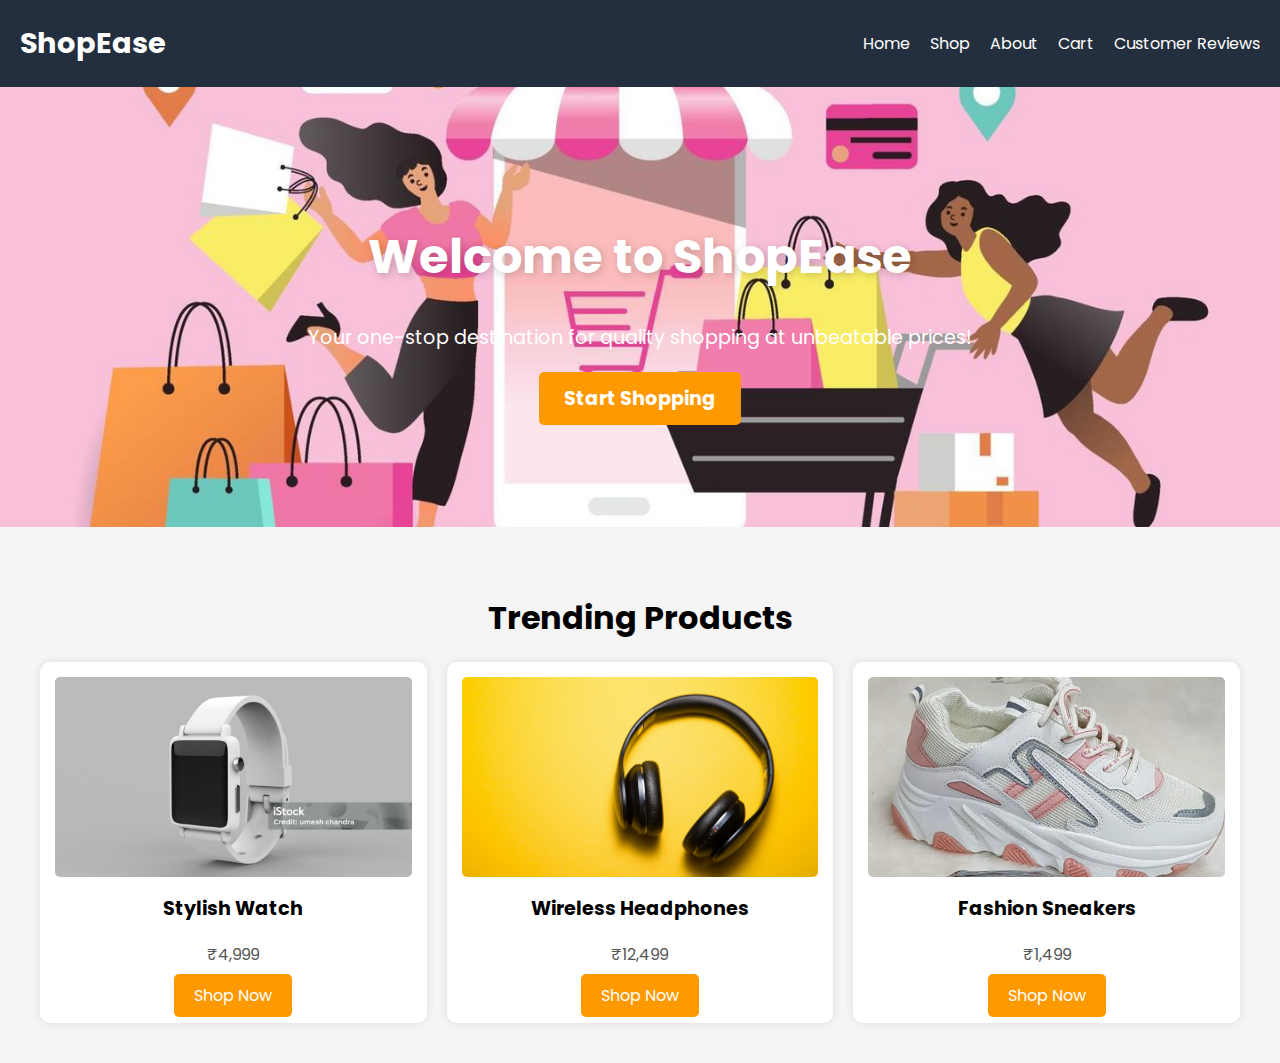
<file: index.html>
<!DOCTYPE html>
<html lang="en">
<head>
    <meta charset="UTF-8">
    <meta name="viewport" content="width=device-width, initial-scale=1.0">
    <title>ShopEase - Home</title>
    <link rel="stylesheet" href="style.css">
</head>
<body>

    <!-- Navigation Bar -->
    <nav>
        <div class="logo">ShopEase</div>
        <ul>
            <li><a href="index.html">Home</a></li>
            <li><a href="shop.html">Shop</a></li>
            <li><a href="about.html">About</a></li>
            <li><a href="cart.html">Cart</a></li>
            <li><a href="reviews.html">Customer Reviews</a></li>
        </ul>
    </nav>

    <!-- Hero Section -->
    <section class="hero">
        <h1>Welcome to ShopEase</h1>
        <p>Your one-stop destination for quality shopping at unbeatable prices!</p>
        
        <a href="shop.html" class="shop-btn">Start Shopping</a>
    </section>

    <!-- Trending Products Section -->
    <div class="container">
    <section class="trending">
        <h2>Trending Products</h2>
        <div class="products">
            <div class="product">
                <img src="images/smartwatch.jpg" alt="Product 1">
                <h3>Stylish Watch</h3>
                <p>₹4,999</p>
                <a href="electronics.html" style="background-color:#ff9900; color: white; padding: 10px 20px; text-decoration: none; border-radius: 5px;">Shop Now</a>

              
            </div>
            <div class="product">
                <img src="images/headphones.jpg" alt="Product 2">
                <h3>Wireless Headphones</h3>
                <p>₹12,499</p>
               
                <a href="electronics.html" style="background-color:#ff9900; color: white; padding: 10px 20px; text-decoration: none; border-radius: 5px;">Shop Now</a>

            </div>
            <div class="product">
                <img src="images/sneakers.jpg" alt="Product 3">
                <h3>Fashion Sneakers</h3>
                <p>₹1,499</p>
                <a href="clothing.html" style="background-color:#ff9900; color: white; padding: 10px 20px; text-decoration: none; border-radius: 5px;">Shop Now</a>

            </div>
        </div>
    </div>
    </section>
    
</body>
</html>
</file>
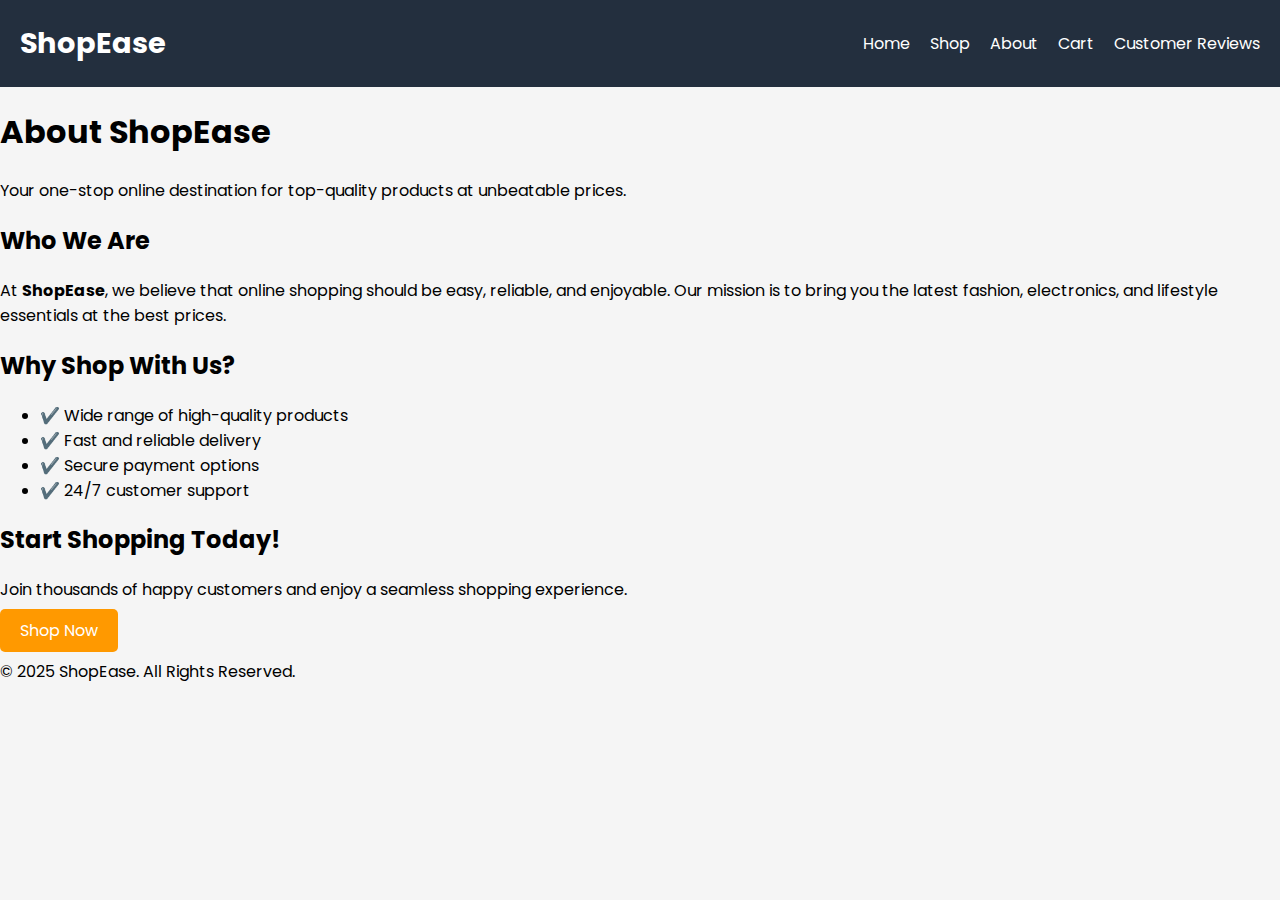
<file: about.html>
<!DOCTYPE html>
<html lang="en">
<head>
    <meta charset="UTF-8">
    <meta name="viewport" content="width=device-width, initial-scale=1.0">
    <title>About ShopEase</title>
    <link rel="stylesheet" href="style.css">
</head>
<body>
    <nav>
        <div class="logo">ShopEase</div>
        <ul>
            <li><a href="index.html">Home</a></li>
            <li><a href="shop.html">Shop</a></li>
            <li><a href="about.html">About</a></li>
            <li><a href="cart.html">Cart</a></li>
            <li><a href="reviews.html">Customer Reviews</a></li>
        </ul>
    </nav>

    <header class="about-header">
        <h1>About ShopEase</h1>
        <p>Your one-stop online destination for top-quality products at unbeatable prices.</p>
    </header>

    <section class="about-content">
        <div class="about-text">
            <h2>Who We Are</h2>
            <p>At <strong>ShopEase</strong>, we believe that online shopping should be easy, reliable, and enjoyable. Our mission is to bring you the latest fashion, electronics, and lifestyle essentials at the best prices.</p>
            <h2>Why Shop With Us?</h2>
            <ul>
                <li>✔️ Wide range of high-quality products</li>
                <li>✔️ Fast and reliable delivery</li>
                <li>✔️ Secure payment options</li>
                <li>✔️ 24/7 customer support</li>
            </ul>
        </div>
        <div class="about-image">
            
        </div>
    </section>

    <section class="about-cta">
        <h2>Start Shopping Today!</h2>
        <p>Join thousands of happy customers and enjoy a seamless shopping experience.</p>
       
        <a href="shop.html" style="background-color: #ff9900; color: white; padding: 10px 20px; text-decoration: none; border-radius: 5px;">Shop Now</a>

    </section>

    <footer>
        <p>&copy; 2025 ShopEase. All Rights Reserved.</p>
    </footer>

</body>
</html>
</file>
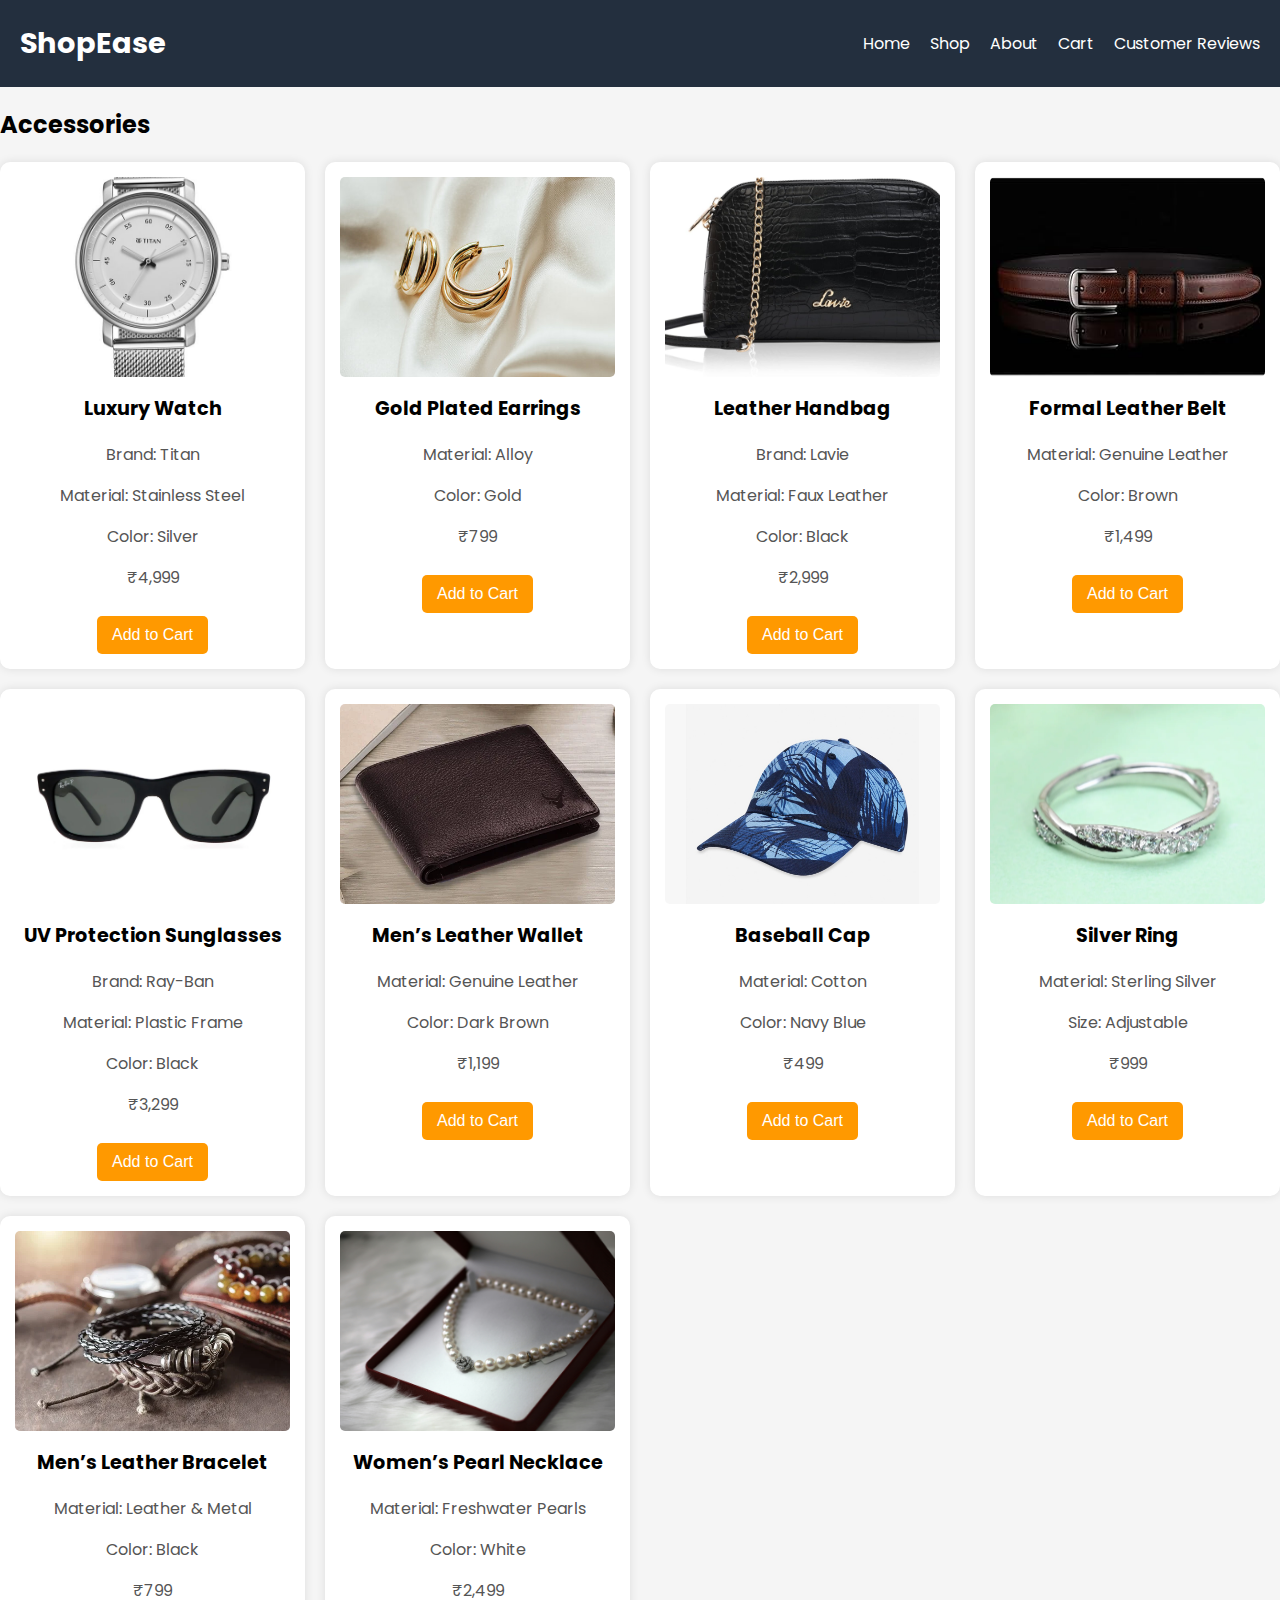
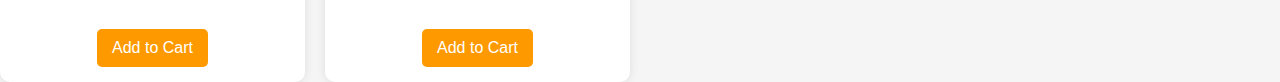
<file: accessories.html>
<!DOCTYPE html>
<html lang="en">
<head>
    <meta charset="UTF-8">
    <meta name="viewport" content="width=device-width, initial-scale=1.0">
    <title>Accessories - ShopEase</title>
    <link rel="stylesheet" href="style.css">
</head>
<body>
    <nav>
        <div class="logo">ShopEase</div>
        <ul>
            <li><a href="index.html">Home</a></li>
            <li><a href="shop.html">Shop</a></li>
            <li><a href="about.html">About</a></li>
            <li><a href="cart.html">Cart</a></li>
            <li><a href="reviews.html">Customer Reviews</a></li>
        </ul>
    </nav>

    <div class="container">
        <h2>Accessories</h2>
        <div class="products">
            <div class="product">
                <img src="images/watch.jpg" alt="Watch">
                <h3>Luxury Watch</h3>
                <p>Brand: Titan</p>
                <p>Material: Stainless Steel</p>
                <p>Color: Silver</p>
                <p class="price">₹4,999</p>
                <button class="add-to-cart">Add to Cart</button>
            </div>
            <div class="product">
                <img src="images/earrings.jpg" alt="Earrings">
                <h3>Gold Plated Earrings</h3>
                <p>Material: Alloy</p>
                <p>Color: Gold</p>
                <p class="price">₹799</p>
                <button class="add-to-cart">Add to Cart</button>
            </div>
            <div class="product">
                <img src="images/bag.jpg" alt="Handbag">
                <h3>Leather Handbag</h3>
                <p>Brand: Lavie</p>
                <p>Material: Faux Leather</p>
                <p>Color: Black</p>
                <p class="price">₹2,999</p>
                <button class="add-to-cart">Add to Cart</button>
            </div>
            <div class="product">
                <img src="images/belt.jpg" alt="Belt">
                <h3>Formal Leather Belt</h3>
                <p>Material: Genuine Leather</p>
                <p>Color: Brown</p>
                <p class="price">₹1,499</p>
                <button class="add-to-cart">Add to Cart</button>
            </div>
            <div class="product">
                <img src="images/sunglasses.webp" alt="Sunglasses">
                <h3>UV Protection Sunglasses</h3>
                <p>Brand: Ray-Ban</p>
                <p>Material: Plastic Frame</p>
                <p>Color: Black</p>
                <p class="price">₹3,299</p>
                <button class="add-to-cart">Add to Cart</button>
            </div>
            <div class="product">
                <img src="images/wallet.webp" alt="Wallet">
                <h3>Men’s Leather Wallet</h3>
                <p>Material: Genuine Leather</p>
                <p>Color: Dark Brown</p>
                <p class="price">₹1,199</p>
                <button class="add-to-cart">Add to Cart</button>
            </div>
            <div class="product">
                <img src="images/cap.jpg" alt="Cap">
                <h3>Baseball Cap</h3>
                <p>Material: Cotton</p>
                <p>Color: Navy Blue</p>
                <p class="price">₹499</p>
                <button class="add-to-cart">Add to Cart</button>
            </div>
            <div class="product">
                <img src="images/ring.webp" alt="Ring">
                <h3>Silver Ring</h3>
                <p>Material: Sterling Silver</p>
                <p>Size: Adjustable</p>
                <p class="price">₹999</p>
                <button class="add-to-cart">Add to Cart</button>
            </div>
            <div class="product">
                <img src="images/bracelet.jpg" alt="Bracelet">
                <h3>Men’s Leather Bracelet</h3>
                <p>Material: Leather & Metal</p>
                <p>Color: Black</p>
                <p class="price">₹799</p>
                <button class="add-to-cart">Add to Cart</button>
            </div>
            <div class="product">
                <img src="images/necklace.jpg" alt="Necklace">
                <h3>Women’s Pearl Necklace</h3>
                <p>Material: Freshwater Pearls</p>
                <p>Color: White</p>
                <p class="price">₹2,499</p>
                <button class="add-to-cart">Add to Cart</button>
            </div>
        </div>
    </div>

    <script src="cart.js"></script>
</body>
</html>
</file>
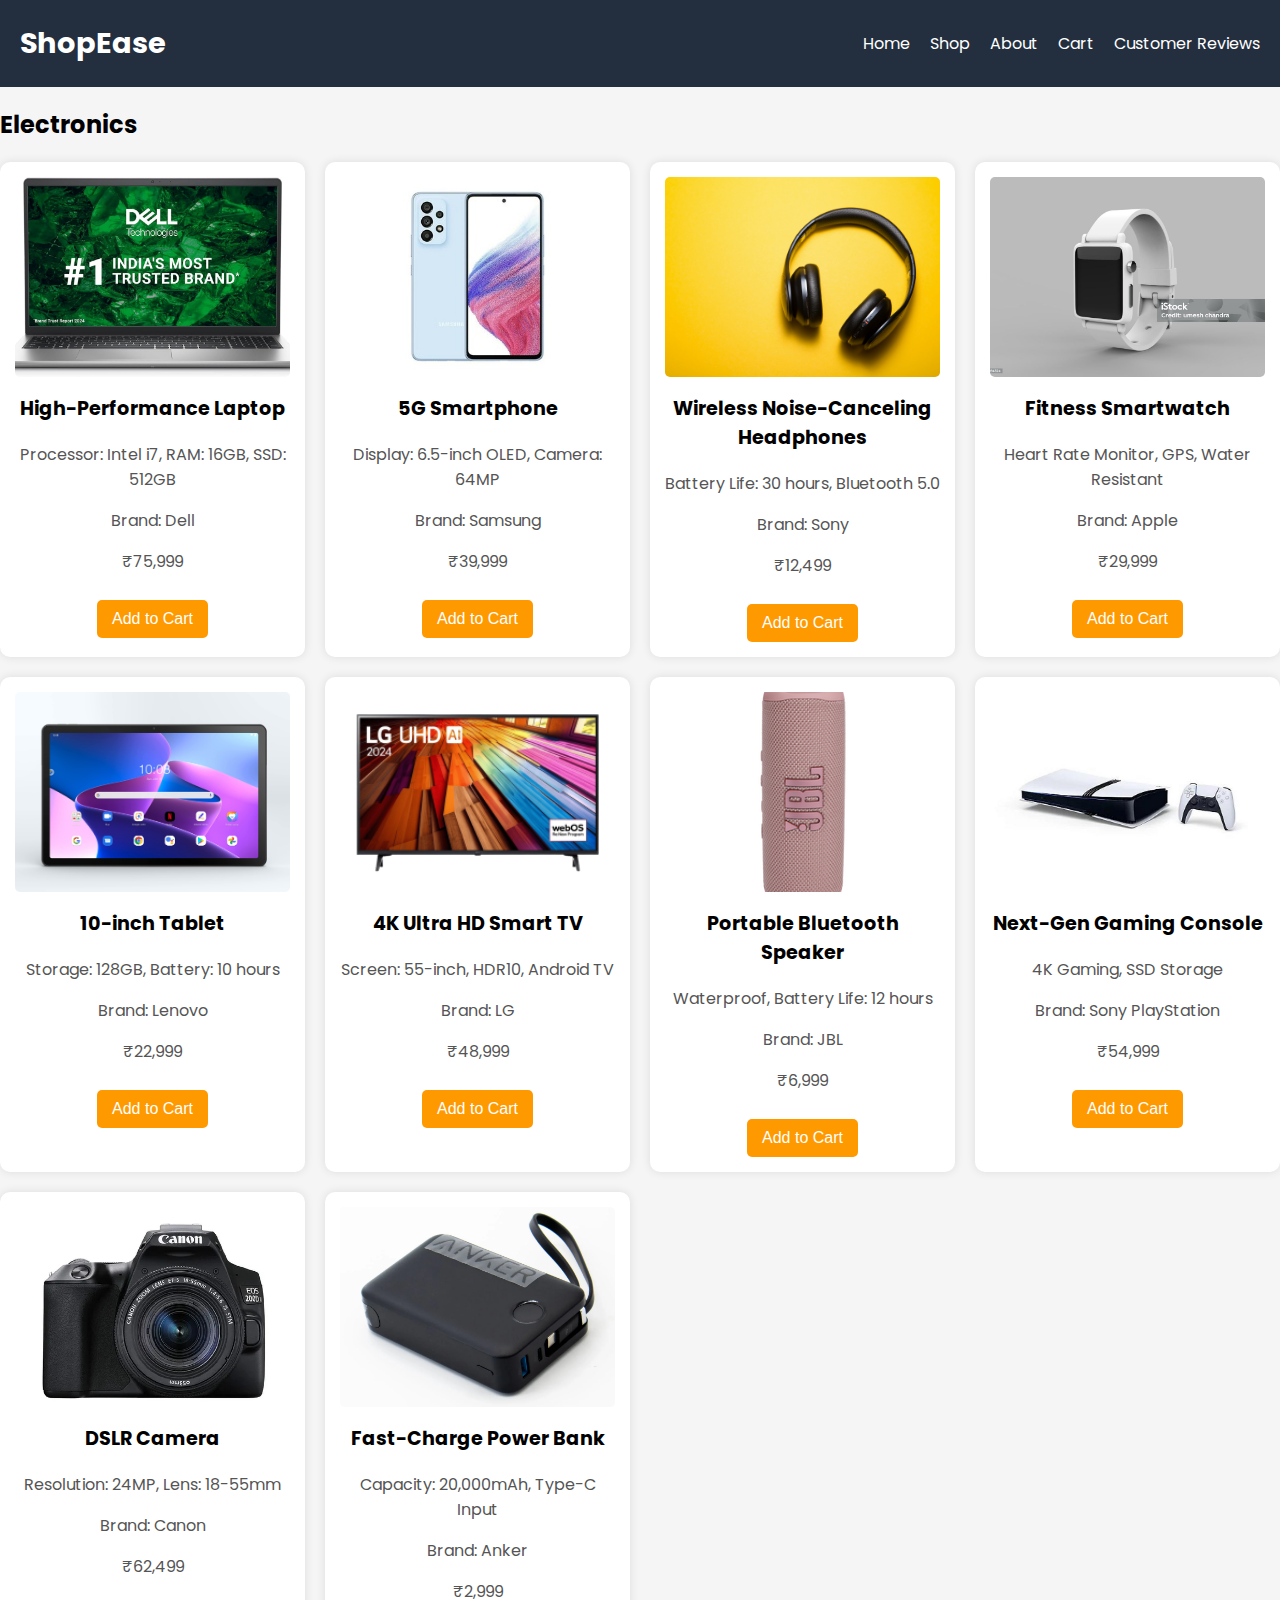
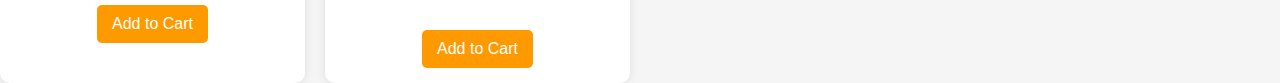
<file: electronics.html>
<!DOCTYPE html>
<html lang="en">
<head>
    <meta charset="UTF-8">
    <meta name="viewport" content="width=device-width, initial-scale=1.0">
    <title>Electronics - ShopEase</title>
    <link rel="stylesheet" href="style.css">
</head>
<body>
    <nav>
        <div class="logo">ShopEase</div>
        <ul>
            <li><a href="index.html">Home</a></li>
            <li><a href="shop.html">Shop</a></li>
            <li><a href="about.html">About</a></li>
            <li><a href="cart.html">Cart</a></li>
            <li><a href="reviews.html">Customer Reviews</a></li>
        </ul>
    </nav>

    <div class="container">
        <h2>Electronics</h2>
        <div class="products">
            <div class="product">
                <img src="images/laptop.jpg" alt="Laptop">
                <h3>High-Performance Laptop</h3>
                <p>Processor: Intel i7, RAM: 16GB, SSD: 512GB</p>
                <p>Brand: Dell</p>
                <p class="price">₹75,999</p>
                <button class="add-to-cart">Add to Cart</button>
            </div>
            <div class="product">
                <img src="images/smartphone.jpg" alt="Smartphone">
                <h3>5G Smartphone</h3>
                <p>Display: 6.5-inch OLED, Camera: 64MP</p>
                <p>Brand: Samsung</p>
                <p class="price">₹39,999</p>
                <button class="add-to-cart">Add to Cart</button>
            </div>
            <div class="product">
                <img src="images/headphones.jpg" alt="Headphones">
                <h3>Wireless Noise-Canceling Headphones</h3>
                <p>Battery Life: 30 hours, Bluetooth 5.0</p>
                <p>Brand: Sony</p>
                <p class="price">₹12,499</p>
                <button class="add-to-cart">Add to Cart</button>
            </div>
            <div class="product">
                <img src="images/smartwatch.jpg" alt="Smartwatch">
                <h3>Fitness Smartwatch</h3>
                <p>Heart Rate Monitor, GPS, Water Resistant</p>
                <p>Brand: Apple</p>
                <p class="price">₹29,999</p>
                <button class="add-to-cart">Add to Cart</button>
            </div>
            <div class="product">
                <img src="images/tablet.jpg" alt="Tablet">
                <h3>10-inch Tablet</h3>
                <p>Storage: 128GB, Battery: 10 hours</p>
                <p>Brand: Lenovo</p>
                <p class="price">₹22,999</p>
                <button class="add-to-cart">Add to Cart</button>
            </div>
            <div class="product">
                <img src="images/tv.webp" alt="Smart TV">
                <h3>4K Ultra HD Smart TV</h3>
                <p>Screen: 55-inch, HDR10, Android TV</p>
                <p>Brand: LG</p>
                <p class="price">₹48,999</p>
                <button class="add-to-cart">Add to Cart</button>
            </div>
            <div class="product">
                <img src="images/bluetooth_speaker.webp" alt="Bluetooth Speaker">
                <h3>Portable Bluetooth Speaker</h3>
                <p>Waterproof, Battery Life: 12 hours</p>
                <p>Brand: JBL</p>
                <p class="price">₹6,999</p>
                <button class="add-to-cart">Add to Cart</button>
            </div>
            <div class="product">
                <img src="images/gaming_console.jpeg" alt="Gaming Console">
                <h3>Next-Gen Gaming Console</h3>
                <p>4K Gaming, SSD Storage</p>
                <p>Brand: Sony PlayStation</p>
                <p class="price">₹54,999</p>
                <button class="add-to-cart">Add to Cart</button>
            </div>
            <div class="product">
                <img src="images/camera.webp" alt="Camera">
                <h3>DSLR Camera</h3>
                <p>Resolution: 24MP, Lens: 18-55mm</p>
                <p>Brand: Canon</p>
                <p class="price">₹62,499</p>
                <button class="add-to-cart">Add to Cart</button>
            </div>
            <div class="product">
                <img src="images/powerbank.webp" alt="Power Bank">
                <h3>Fast-Charge Power Bank</h3>
                <p>Capacity: 20,000mAh, Type-C Input</p>
                <p>Brand: Anker</p>
                <p class="price">₹2,999</p>
                <button class="add-to-cart">Add to Cart</button>
            </div>
        </div>
    </div>

    <script src="cart.js"></script>
</body>
</html>
</file>
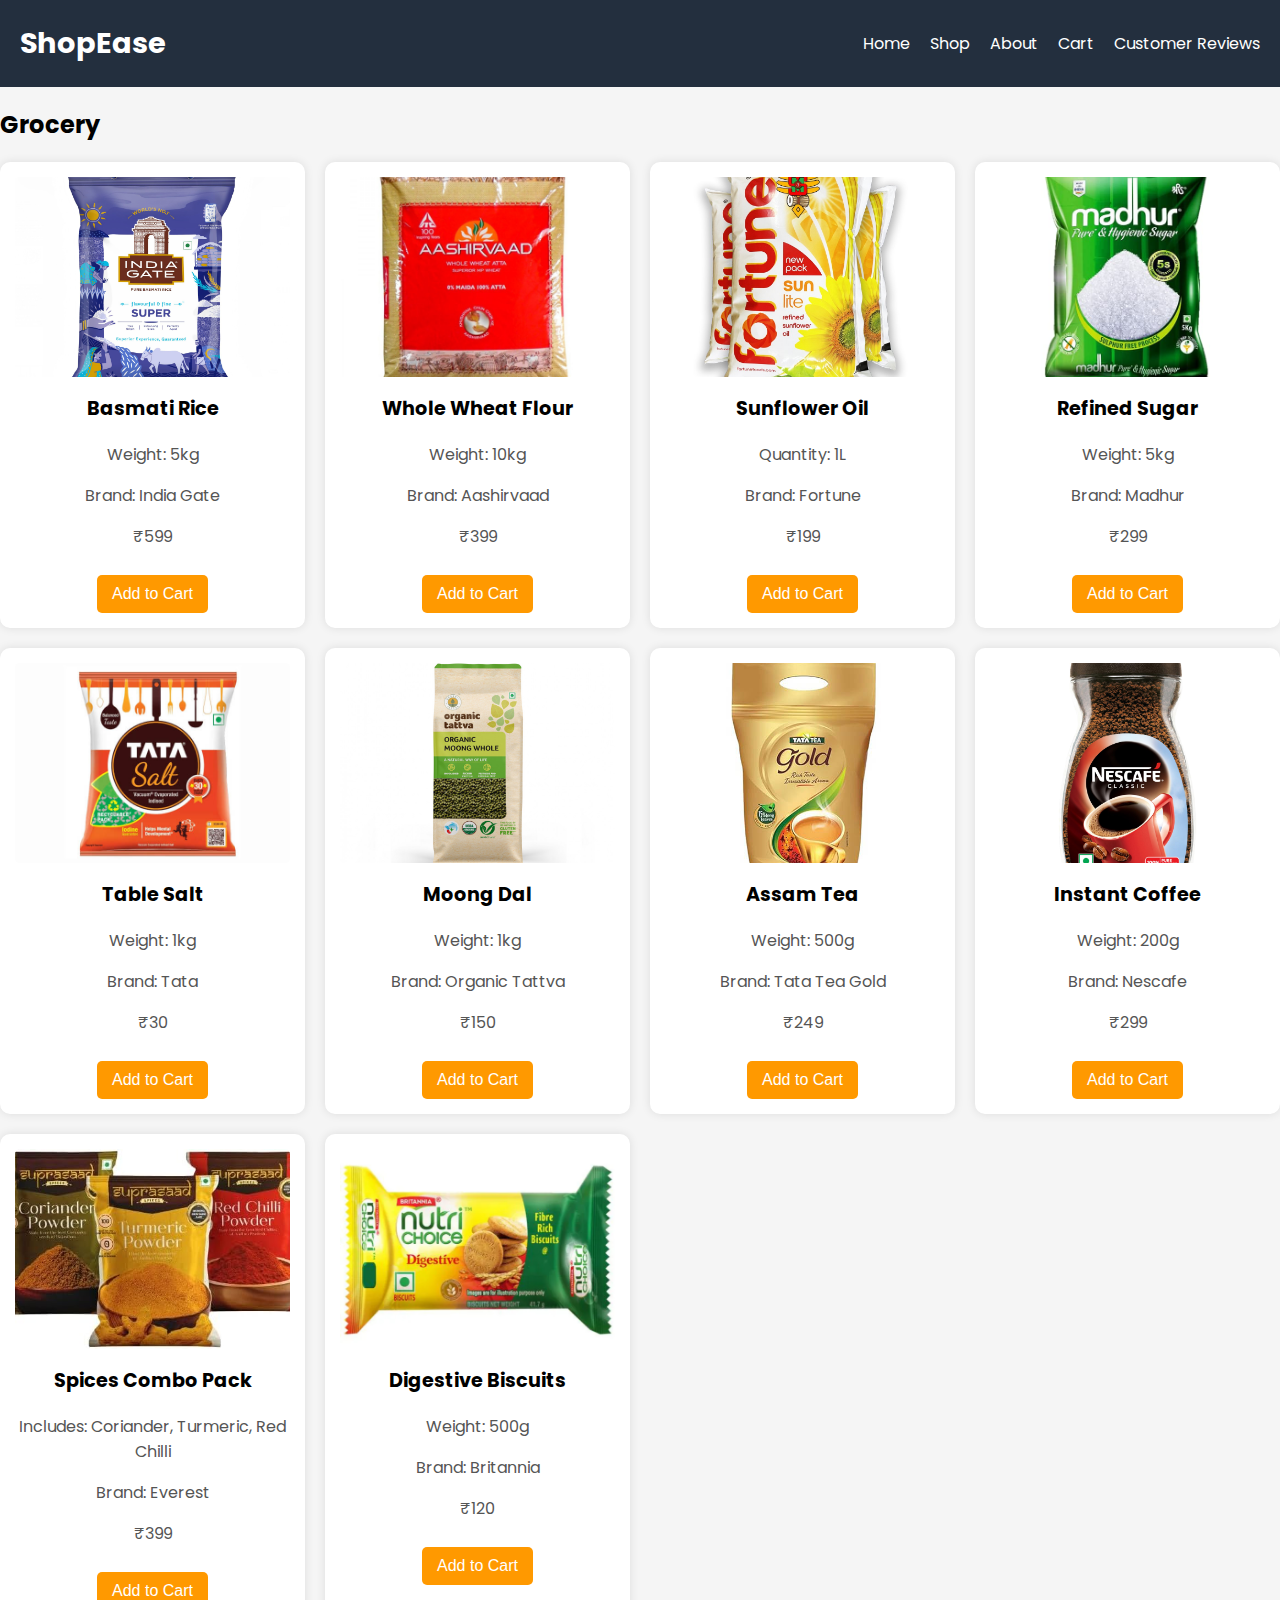
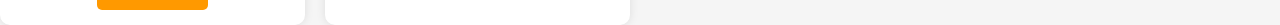
<file: grocery.html>
<!DOCTYPE html>
<html lang="en">
<head>
    <meta charset="UTF-8">
    <meta name="viewport" content="width=device-width, initial-scale=1.0">
    <title>Grocery - ShopEase</title>
    <link rel="stylesheet" href="style.css">
</head>
<body>
    <nav>
        <div class="logo">ShopEase</div>
        <ul>
            <li><a href="index.html">Home</a></li>
            <li><a href="shop.html">Shop</a></li>
            <li><a href="about.html">About</a></li>
            <li><a href="cart.html">Cart</a></li>
            <li><a href="reviews.html">Customer Reviews</a></li>
        </ul>
    </nav>

    <div class="container">
        <h2>Grocery</h2>
        <div class="products">
            <div class="product">
                <img src="images/rice.jpg" alt="Rice">
                <h3>Basmati Rice</h3>
                <p>Weight: 5kg</p>
                <p>Brand: India Gate</p>
                <p class="price">₹599</p>
                <button class="add-to-cart">Add to Cart</button>
            </div>
            <div class="product">
                <img src="images/wheat.jpg" alt="Wheat">
                <h3>Whole Wheat Flour</h3>
                <p>Weight: 10kg</p>
                <p>Brand: Aashirvaad</p>
                <p class="price">₹399</p>
                <button class="add-to-cart">Add to Cart</button>
            </div>
            <div class="product">
                <img src="images/oil.jpg" alt="Cooking Oil">
                <h3>Sunflower Oil</h3>
                <p>Quantity: 1L</p>
                <p>Brand: Fortune</p>
                <p class="price">₹199</p>
                <button class="add-to-cart">Add to Cart</button>
            </div>
            <div class="product">
                <img src="images/sugar.jpg" alt="Sugar">
                <h3>Refined Sugar</h3>
                <p>Weight: 5kg</p>
                <p>Brand: Madhur</p>
                <p class="price">₹299</p>
                <button class="add-to-cart">Add to Cart</button>
            </div>
            <div class="product">
                <img src="images/salt.jpg" alt="Salt">
                <h3>Table Salt</h3>
                <p>Weight: 1kg</p>
                <p>Brand: Tata</p>
                <p class="price">₹30</p>
                <button class="add-to-cart">Add to Cart</button>
            </div>
            <div class="product">
                <img src="images/dal.jpg" alt="Lentils">
                <h3>Moong Dal</h3>
                <p>Weight: 1kg</p>
                <p>Brand: Organic Tattva</p>
                <p class="price">₹150</p>
                <button class="add-to-cart">Add to Cart</button>
            </div>
            <div class="product">
                <img src="images/tea.jpg" alt="Tea">
                <h3>Assam Tea</h3>
                <p>Weight: 500g</p>
                <p>Brand: Tata Tea Gold</p>
                <p class="price">₹249</p>
                <button class="add-to-cart">Add to Cart</button>
            </div>
            <div class="product">
                <img src="images/coffee.jpg" alt="Coffee">
                <h3>Instant Coffee</h3>
                <p>Weight: 200g</p>
                <p>Brand: Nescafe</p>
                <p class="price">₹299</p>
                <button class="add-to-cart">Add to Cart</button>
            </div>
            <div class="product">
                <img src="images/spices.jpg" alt="Spices">
                <h3>Spices Combo Pack</h3>
                <p>Includes: Coriander, Turmeric, Red Chilli</p>
                <p>Brand: Everest</p>
                <p class="price">₹399</p>
                <button class="add-to-cart">Add to Cart</button>
            </div>
            <div class="product">
                <img src="images/biscuits.jpg" alt="Biscuits">
                <h3>Digestive Biscuits</h3>
                <p>Weight: 500g</p>
                <p>Brand: Britannia</p>
                <p class="price">₹120</p>
                <button class="add-to-cart">Add to Cart</button>     

            </div>
        </div>
    </div>

    <script src="cart.js"></script>
</body>
</html>
</file>
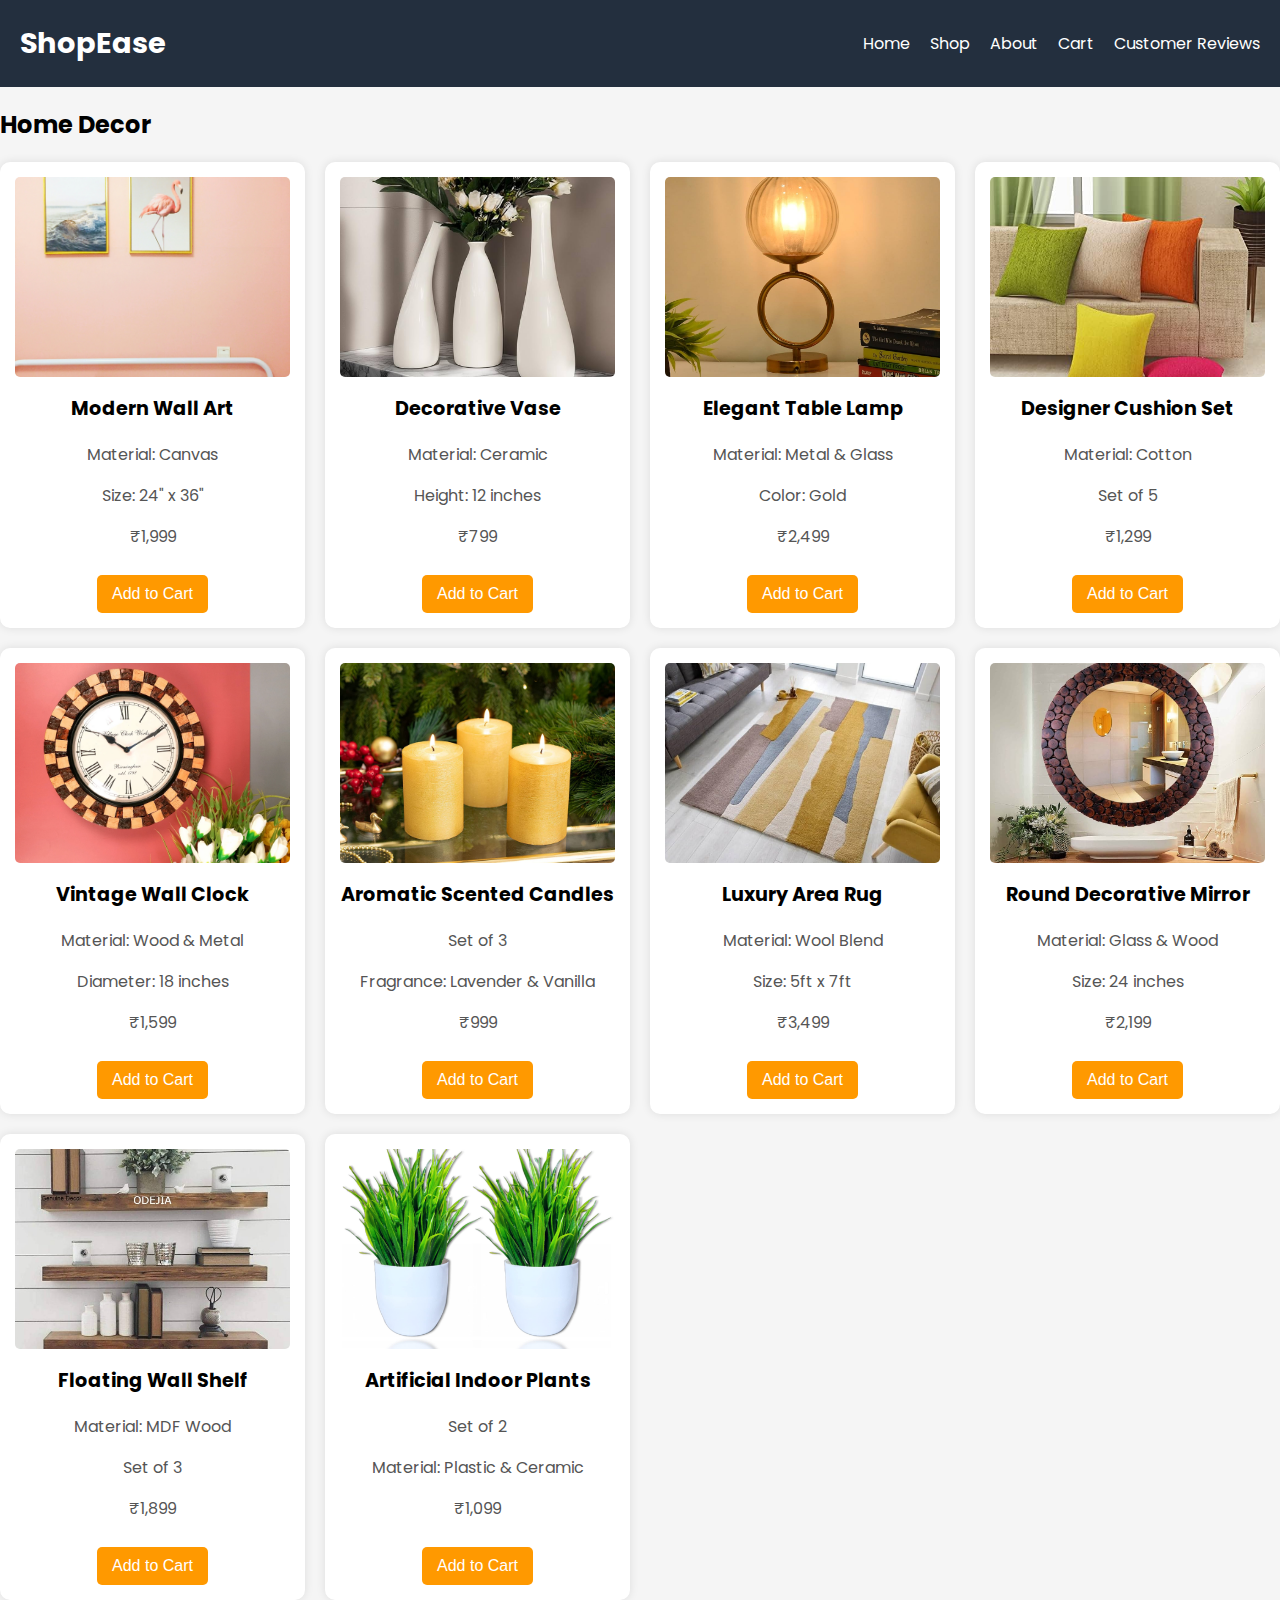
<file: homedecor.html>
<!DOCTYPE html>
<html lang="en">
<head>
    <meta charset="UTF-8">
    <meta name="viewport" content="width=device-width, initial-scale=1.0">
    <title>Home Decor - ShopEase</title>
    <link rel="stylesheet" href="style.css">
</head>
<body>
    <nav>
        <div class="logo">ShopEase</div>
        <ul>
            <li><a href="index.html">Home</a></li>
            <li><a href="shop.html">Shop</a></li>
            <li><a href="about.html">About</a></li>
            <li><a href="cart.html">Cart</a></li>
            <li><a href="reviews.html">Customer Reviews</a></li>
        </ul>
    </nav>

    <div class="container">
        <h2>Home Decor</h2>
        <div class="products">
            <div class="product">
                <img src="images/wallart.jpg" alt="Wall Art">
                <h3>Modern Wall Art</h3>
                <p>Material: Canvas</p>
                <p>Size: 24" x 36"</p>
                <p class="price">₹1,999</p>
                <button class="add-to-cart">Add to Cart</button>
            </div>
            <div class="product">
                <img src="images/vase.jpg" alt="Decorative Vase">
                <h3>Decorative Vase</h3>
                <p>Material: Ceramic</p>
                <p>Height: 12 inches</p>
                <p class="price">₹799</p>
                <button class="add-to-cart">Add to Cart</button>
            </div>
            <div class="product">
                <img src="images/lamp.jpg" alt="Table Lamp">
                <h3>Elegant Table Lamp</h3>
                <p>Material: Metal & Glass</p>
                <p>Color: Gold</p>
                <p class="price">₹2,499</p>
                <button class="add-to-cart">Add to Cart</button>
            </div>
            <div class="product">
                <img src="images/cushions.jpg" alt="Cushion Set">
                <h3>Designer Cushion Set</h3>
                <p>Material: Cotton</p>
                <p>Set of 5</p>
                <p class="price">₹1,299</p>
                <button class="add-to-cart">Add to Cart</button>
            </div>
            <div class="product">
                <img src="images/clock.webp" alt="Wall Clock">
                <h3>Vintage Wall Clock</h3>
                <p>Material: Wood & Metal</p>
                <p>Diameter: 18 inches</p>
                <p class="price">₹1,599</p>
                <button class="add-to-cart">Add to Cart</button>
            </div>
            <div class="product">
                <img src="images/candles.jpg" alt="Scented Candles">
                <h3>Aromatic Scented Candles</h3>
                <p>Set of 3</p>
                <p>Fragrance: Lavender & Vanilla</p>
                <p class="price">₹999</p>
                <button class="add-to-cart">Add to Cart</button>
            </div>
            <div class="product">
                <img src="images/rug.jpg" alt="Area Rug">
                <h3>Luxury Area Rug</h3>
                <p>Material: Wool Blend</p>
                <p>Size: 5ft x 7ft</p>
                <p class="price">₹3,499</p>
                <button class="add-to-cart">Add to Cart</button>
            </div>
            <div class="product">
                <img src="images/mirror.jpg" alt="Decorative Mirror">
                <h3>Round Decorative Mirror</h3>
                <p>Material: Glass & Wood</p>
                <p>Size: 24 inches</p>
                <p class="price">₹2,199</p>
                <button class="add-to-cart">Add to Cart</button>
            </div>
            <div class="product">
                <img src="images/shelf.jpg" alt="Wall Shelf">
                <h3>Floating Wall Shelf</h3>
                <p>Material: MDF Wood</p>
                <p>Set of 3</p>
                <p class="price">₹1,899</p>
                <button class="add-to-cart">Add to Cart</button>
            </div>
            <div class="product">
                <img src="images/plants.jpg" alt="Artificial Plants">
                <h3>Artificial Indoor Plants</h3>
                <p>Set of 2</p>
                <p>Material: Plastic & Ceramic</p>
                <p class="price">₹1,099</p>
                <button class="add-to-cart">Add to Cart</button>
            </div>
        </div>
    </div>

    <script src="cart.js"></script>
</body>
</html>
</file>
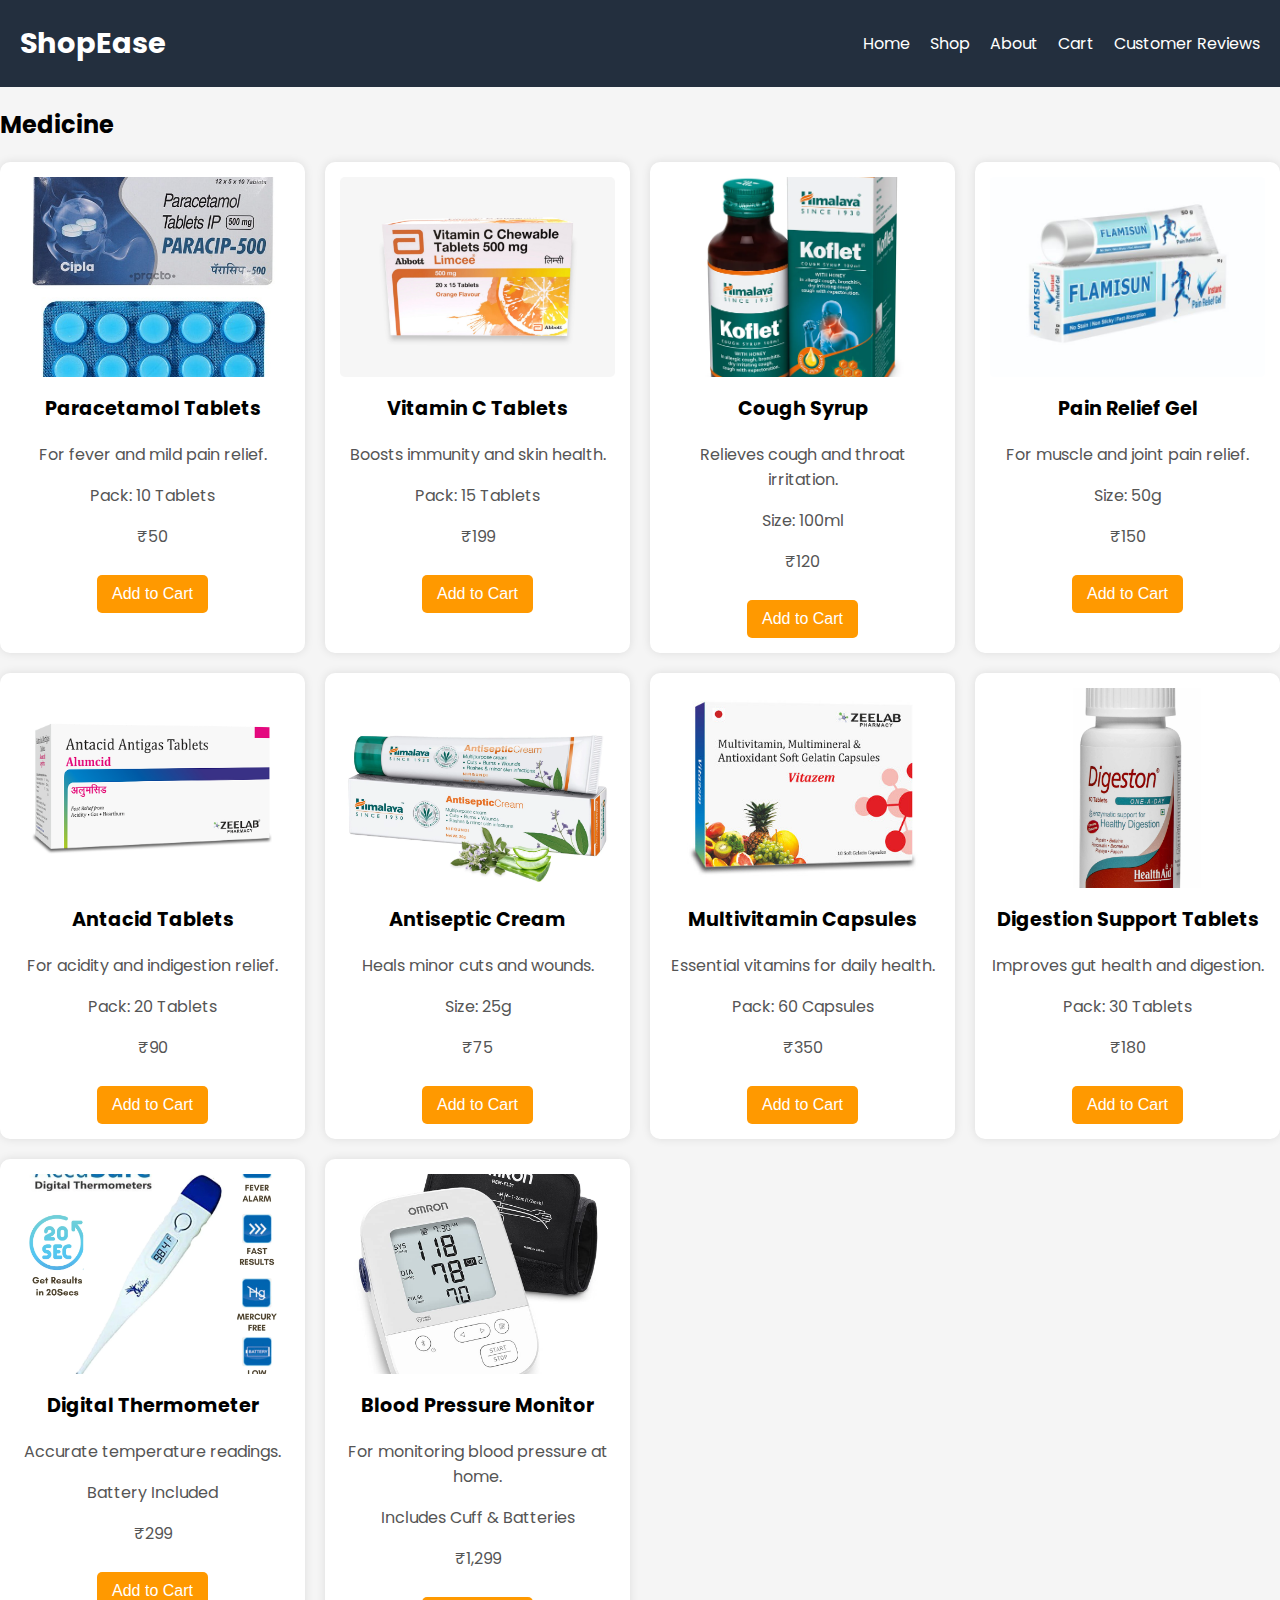
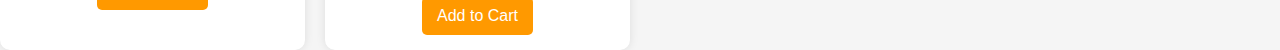
<file: medicine.html>
<!DOCTYPE html>
<html lang="en">
<head>
    <meta charset="UTF-8">
    <meta name="viewport" content="width=device-width, initial-scale=1.0">
    <title>Medicine - ShopEase</title>
    <link rel="stylesheet" href="style.css">
</head>
<body>
    <nav>
        <div class="logo">ShopEase</div>
        <ul>
            <li><a href="index.html">Home</a></li>
            <li><a href="shop.html">Shop</a></li>
            <li><a href="about.html">About</a></li>
            <li><a href="cart.html">Cart</a></li>
            <li><a href="reviews.html">Customer Reviews</a></li>
        </ul>
    </nav>

    <div class="container">
        <h2>Medicine</h2>
        <div class="products">
            <div class="product">
                <img src="images/paracetamol.jpg" alt="Paracetamol">
                <h3>Paracetamol Tablets</h3>
                <p>For fever and mild pain relief.</p>
                <p>Pack: 10 Tablets</p>
                <p class="price">₹50</p>
                <button class="add-to-cart">Add to Cart</button>
            </div>
            <div class="product">
                <img src="images/vitamin_c.jpg" alt="Vitamin C">
                <h3>Vitamin C Tablets</h3>
                <p>Boosts immunity and skin health.</p>
                <p>Pack: 15 Tablets</p>
                <p class="price">₹199</p>
                <button class="add-to-cart">Add to Cart</button>
            </div>
            <div class="product">
                <img src="images/cough_syrup.webp" alt="Cough Syrup">
                <h3>Cough Syrup</h3>
                <p>Relieves cough and throat irritation.</p>
                <p>Size: 100ml</p>
                <p class="price">₹120</p>
                <button class="add-to-cart">Add to Cart</button>
            </div>
            <div class="product">
                <img src="images/pain_relief_gel.jpg" alt="Pain Relief Gel">
                <h3>Pain Relief Gel</h3>
                <p>For muscle and joint pain relief.</p>
                <p>Size: 50g</p>
                <p class="price">₹150</p>
                <button class="add-to-cart">Add to Cart</button>
            </div>
            <div class="product">
                <img src="images/antacid.jpg" alt="Antacid">
                <h3>Antacid Tablets</h3>
                <p>For acidity and indigestion relief.</p>
                <p>Pack: 20 Tablets</p>
                <p class="price">₹90</p>
                <button class="add-to-cart">Add to Cart</button>
            </div>
            <div class="product">
                <img src="images/antiseptic_cream.webp" alt="Antiseptic Cream">
                <h3>Antiseptic Cream</h3>
                <p>Heals minor cuts and wounds.</p>
                <p>Size: 25g</p>
                <p class="price">₹75</p>
                <button class="add-to-cart">Add to Cart</button>
            </div>
            <div class="product">
                <img src="images/multivitamins.jpg" alt="Multivitamins">
                <h3>Multivitamin Capsules</h3>
                <p>Essential vitamins for daily health.</p>
                <p>Pack: 60 Capsules</p>
                <p class="price">₹350</p>
                <button class="add-to-cart">Add to Cart</button>
            </div>
            <div class="product">
                <img src="images/digestion_tablets.webp" alt="Digestion Tablets">
                <h3>Digestion Support Tablets</h3>
                <p>Improves gut health and digestion.</p>
                <p>Pack: 30 Tablets</p>
                <p class="price">₹180</p>
                <button class="add-to-cart">Add to Cart</button>
            </div>
            <div class="product">
                <img src="images/thermometer.webp" alt="Thermometer">
                <h3>Digital Thermometer</h3>
                <p>Accurate temperature readings.</p>
                <p>Battery Included</p>
                <p class="price">₹299</p>
                <button class="add-to-cart">Add to Cart</button>
            </div>
            <div class="product">
                <img src="images/blood_pressure_monitor.jpg" alt="Blood Pressure Monitor">
                <h3>Blood Pressure Monitor</h3>
                <p>For monitoring blood pressure at home.</p>
                <p>Includes Cuff & Batteries</p>
                <p class="price">₹1,299</p>
                <button class="add-to-cart">Add to Cart</button>
            </div>
        </div>
    </div>

    <script src="cart.js"></script>
</body>
</html>
</file>
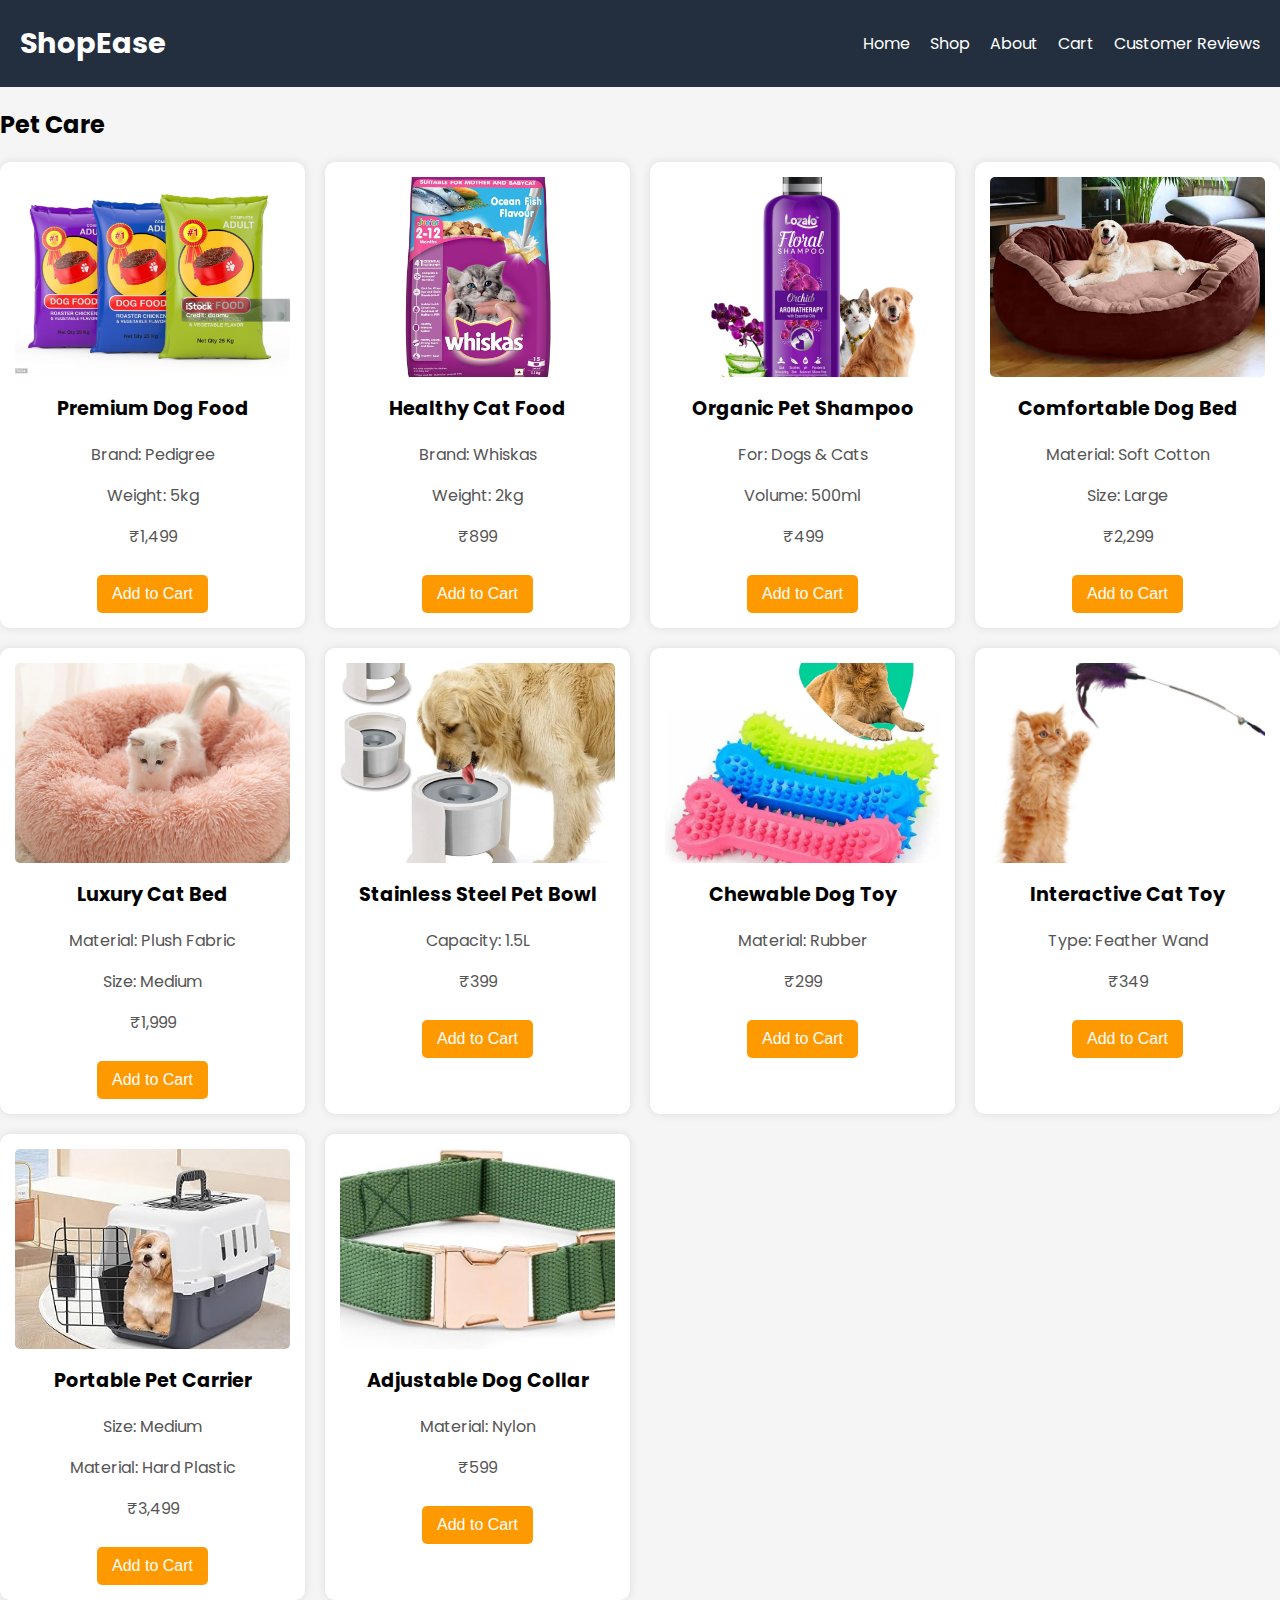
<file: petcare.html>
<!DOCTYPE html>
<html lang="en">
<head>
    <meta charset="UTF-8">
    <meta name="viewport" content="width=device-width, initial-scale=1.0">
    <title>Pet Care - ShopEase</title>
    <link rel="stylesheet" href="style.css">
</head>
<body>
    <nav>
        <div class="logo">ShopEase</div>
        <ul>
            <li><a href="index.html">Home</a></li>
            <li><a href="shop.html">Shop</a></li>
            <li><a href="about.html">About</a></li>
            <li><a href="cart.html">Cart</a></li>
            <li><a href="reviews.html">Customer Reviews</a></li>
        </ul>
    </nav>

    <div class="container">
        <h2>Pet Care</h2>
        <div class="products">
            <div class="product">
                <img src="images/dogfood.jpg" alt="Dog Food">
                <h3>Premium Dog Food</h3>
                <p>Brand: Pedigree</p>
                <p>Weight: 5kg</p>
                <p class="price">₹1,499</p>
                <button class="add-to-cart">Add to Cart</button>
            </div>
            <div class="product">
                <img src="images/catfood.jpg" alt="Cat Food">
                <h3>Healthy Cat Food</h3>
                <p>Brand: Whiskas</p>
                <p>Weight: 2kg</p>
                <p class="price">₹899</p>
                <button class="add-to-cart">Add to Cart</button>
            </div>
            <div class="product">
                <img src="images/petshampoo.jpg" alt="Pet Shampoo">
                <h3>Organic Pet Shampoo</h3>
                <p>For: Dogs & Cats</p>
                <p>Volume: 500ml</p>
                <p class="price">₹499</p>
                <button class="add-to-cart">Add to Cart</button>
            </div>
            <div class="product">
                <img src="images/dogbed.jpg" alt="Dog Bed">
                <h3>Comfortable Dog Bed</h3>
                <p>Material: Soft Cotton</p>
                <p>Size: Large</p>
                <p class="price">₹2,299</p>
                <button class="add-to-cart">Add to Cart</button>
            </div>
            <div class="product">
                <img src="images/catbed.jpg" alt="Cat Bed">
                <h3>Luxury Cat Bed</h3>
                <p>Material: Plush Fabric</p>
                <p>Size: Medium</p>
                <p class="price">₹1,999</p>
                <button class="add-to-cart">Add to Cart</button>
            </div>
            <div class="product">
                <img src="images/petbowl.jpg" alt="Pet Bowl">
                <h3>Stainless Steel Pet Bowl</h3>
                <p>Capacity: 1.5L</p>
                <p class="price">₹399</p>
                <button class="add-to-cart">Add to Cart</button>
            </div>
            <div class="product">
                <img src="images/dogtoy.jpg" alt="Dog Toy">
                <h3>Chewable Dog Toy</h3>
                <p>Material: Rubber</p>
                <p class="price">₹299</p>
                <button class="add-to-cart">Add to Cart</button>
            </div>
            <div class="product">
                <img src="images/cattoy.jpg" alt="Cat Toy">
                <h3>Interactive Cat Toy</h3>
                <p>Type: Feather Wand</p>
                <p class="price">₹349</p>
                <button class="add-to-cart">Add to Cart</button>
            </div>
            <div class="product">
                <img src="images/petcarrier.jpg" alt="Pet Carrier">
                <h3>Portable Pet Carrier</h3>
                <p>Size: Medium</p>
                <p>Material: Hard Plastic</p>
                <p class="price">₹3,499</p>
                <button class="add-to-cart">Add to Cart</button>
            </div>
            <div class="product">
                <img src="images/dogcollar.jpg" alt="Dog Collar">
                <h3>Adjustable Dog Collar</h3>
                <p>Material: Nylon</p>
                <p class="price">₹599</p>
                <button class="add-to-cart">Add to Cart</button>
            </div>
        </div>
    </div>

    <script src="cart.js"></script>
</body>
</html>
</file>
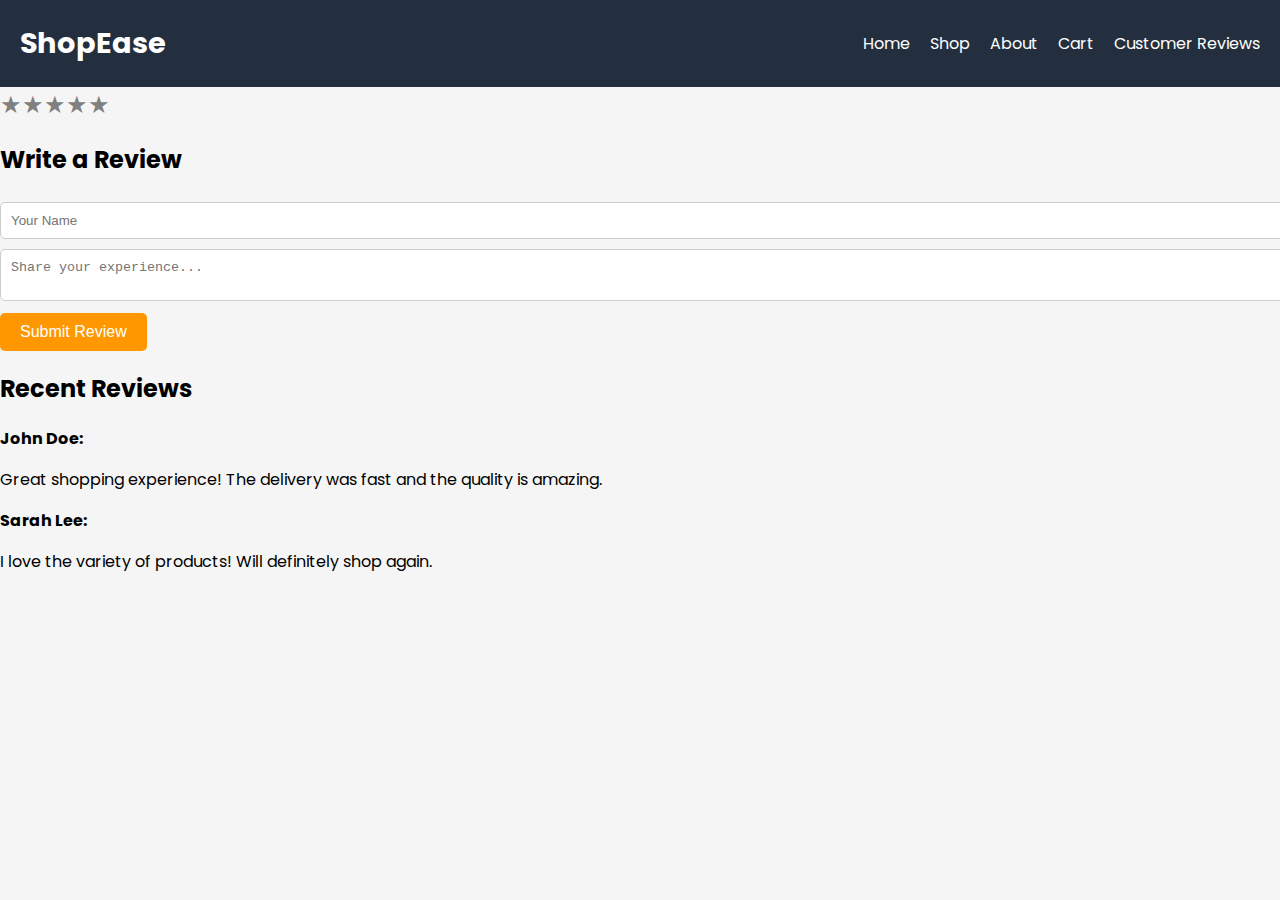
<file: reviews.html>
<!DOCTYPE html>
<html lang="en">
<head>
    <meta charset="UTF-8">
    <meta name="viewport" content="width=device-width, initial-scale=1.0">
    <title>Submit a Review - ShopEase</title>
    <link rel="stylesheet" href="style.css">
</head>
<body>

    <!-- Navigation Bar -->
    <nav>
        <div class="logo">ShopEase</div>
        <ul>
            <li><a href="index.html">Home</a></li>
            <li><a href="shop.html">Shop</a></li>
            <li><a href="about.html">About</a></li>
            <li><a href="cart.html">Cart</a></li>
            <li><a href="reviews.html">Customer Reviews</a></li>
        </ul>
    </nav>
    <div class="rating">
        <span class="star" data-value="1">★</span>
        <span class="star" data-value="2">★</span>
        <span class="star" data-value="3">★</span>
        <span class="star" data-value="4">★</span>
        <span class="star" data-value="5">★</span>
    </div>
    <input type="hidden" id="rating-value" name="rating" value="0">
    
    





    <main>
        <section class="review-form">
            <h2>Write a Review</h2>
            <form id="review-form">
                <input type="text" id="name" placeholder="Your Name" required>
                <textarea id="review" placeholder="Share your experience..." required></textarea>
                <button type="submit">Submit Review</button>
            </form>
        </section>

        <section class="review-section">
            <h2>Recent Reviews</h2>
            <div id="reviews-container">
                <!-- Example Reviews -->
                <div class="review">
                    <strong>John Doe:</strong> <p>Great shopping experience! The delivery was fast and the quality is amazing.</p>
                </div>
                <div class="review">
                    <strong>Sarah Lee:</strong> <p>I love the variety of products! Will definitely shop again.</p>
                </div>
            </div>
        </section>
    </main>

    <script src="script.js"></script>
</body>
</html>
</file>
<file: style.css>
/* Google Fonts */
@import url('https://fonts.googleapis.com/css2?family=Poppins:wght@300;400;600&display=swap');

/* General Styles */
body {
    font-family: 'Poppins', sans-serif;
    margin: 0;
    padding: 0;
    background-color: #f5f5f5;
}

/* Navigation Bar */
nav {
    background-color: #232f3e;
    color: white;
    display: flex;
    justify-content: space-between;
    padding: 15px 20px;
    align-items: center;
}

nav .logo {
    font-size: 1.8rem;
    font-weight: bold;
}

nav ul {
    list-style: none;
    display: flex;
    gap: 20px;
}

nav ul li {
    display: inline;
}

nav ul li a {
    color: white;
    text-decoration: none;
    font-size: 1rem;
}

nav ul li a:hover {
    color: #ff9900;
}

/* Hero Section */
.hero {
    background: url('images/logo.jpg') center/cover no-repeat;
    height: 400px;
    display: flex;
    flex-direction: column;
    align-items: center;
    justify-content: center;
    text-align: center;
    color: white;
    padding: 20px;
}

.hero h1 {
    font-size: 3rem;
    margin-bottom: 10px;
    text-shadow: 2px 2px 8px rgba(0, 0, 0, 0.2);
}

.hero p {
    font-size: 1.2rem;
    margin-bottom: 20px;
}

/* Shop Now Button */
.hero .shop-btn {
    display: inline-block;
    background-color: #ff9900;
    color: white;
    padding: 12px 25px;
    font-size: 1.2rem;
    border-radius: 5px;
    text-decoration: none;
    font-weight: bold;
    transition: background 0.3s ease;
}

.hero .shop-btn:hover {
    background-color: #e68a00;
}

/* Trending Products Section */
.trending {
    max-width: 1200px;
    margin: auto;
    padding: 40px 20px;
    text-align: center;
}

.trending h2 {
    font-size: 2rem;
    margin-bottom: 20px;
}

/* Product Grid */
.products {
    display: grid;
    grid-template-columns: repeat(auto-fit, minmax(250px, 1fr));
    gap: 20px;
}

.product {
    background-color: white;
    padding: 15px;
    border-radius: 10px;
    text-align: center;
    box-shadow: 0px 0px 10px rgba(0, 0, 0, 0.1);
    transition: transform 0.3s ease;
}

.product:hover {
    transform: scale(1.05);
}

.product img {
    width: 100%;
    height: 200px;
    object-fit: cover;
    border-radius: 5px;
}

.product h3 {
    font-size: 1.2rem;
    margin-top: 10px;
}

.product p {
    color: #555;
    font-size: 1rem;
}

/* Add to Cart Button */
.product button {
    background-color: #ff9900;
    color: white;
    border: none;
    padding: 10px 15px;
    cursor: pointer;
    font-size: 1rem;
    margin-top: 10px;
    border-radius: 5px;
    transition: background 0.3s ease;
}

.product button:hover {
    background-color: #e68a00;
}





/* Cart Container */
.cart-container {
    width: 80%;
    margin: auto;
    padding: 20px;
    background: #fff;
    border-radius: 10px;
    box-shadow: 0px 0px 10px rgba(0, 0, 0, 0.1);
}

/* Individual Cart Item */
.cart-item {
    display: flex;
    align-items: center;
    justify-content: space-between;
    padding: 15px;
    border-bottom: 1px solid #ddd;
    background: white;
    border-radius: 5px;
    margin-bottom: 10px;
}

/* Cart Item Image */
.cart-image {
    width: 100px;  /* Set a fixed width */
    height: 100px; /* Set a fixed height */
    object-fit: contain; /* Ensures the entire image is visible without cropping */
    border-radius: 5px;
    border: 1px solid #ddd;
    padding: 5px;
    background-color: white;
}

/* Cart Details (Product Name, Price, Quantity) */
.cart-details {
    flex-grow: 1;
    margin-left: 15px;
}

/* Cart Product Name */
.cart-details h3 {
    margin: 0;
    font-size: 1.2rem;
}

/* Cart Product Price */
.cart-details p {
    margin: 5px 0;
    color: #555;
}

/* Quantity Selector */
.quantity {
    display: flex;
    align-items: center;
    gap: 10px;
}

.quantity input {
    width: 50px;
    text-align: center;
    padding: 5px;
    border: 1px solid #ddd;
    border-radius: 5px;
}

/* Remove Item Button */
.remove-item {
    background-color: red;
    color: white;
    border: none;
    padding: 8px 15px;
    cursor: pointer;
    border-radius: 5px;
}

.remove-item:hover {
    background-color: darkred;
}

/* Checkout Button */
.checkout-btn {
    display: block;
    width: 100%;
    background-color: #ff9900;
    color: white;
    text-align: center;
    padding: 12px;
    font-size: 1.2rem;
    border: none;
    cursor: pointer;
    margin-top: 20px;
    border-radius: 5px;
}

.checkout-btn:hover {
    background-color: #e68a00;
}


input, textarea {
    width: 100%;
    padding: 10px;
    margin: 5px 0;
    border: 1px solid #ccc;
    border-radius: 5px;
}
button {
    background-color:#ff9900;
    color: white;
    padding: 10px 15px;
    border: none;
    cursor: pointer;
    border-radius: 5px;
}
button:hover {
    background-color: #ff9900;
}

.top-review {
    background-color: #f8f9fa;
    padding: 10px;
    border-left: 5px solid #ff9900;
}
.rating {
    display: flex;
    flex-direction: row; /* Change from row-reverse to row */
    justify-content: start;
}

.star {
    font-size: 24px;
    cursor: pointer;
    color: #ccc;
    transition: color 0.3s;
}

.star:hover,
.star.active {
    color: gold;
}


button {
    background-color: #ff9800;
    color: white;
    padding: 10px 20px;
    border: none;
    cursor: pointer;
    font-size: 16px;
    transition: background-color 0.3s ease, transform 0.2s ease;
  }
  
  button:hover {
    background-color: #e68900;
    transform: scale(1.05);
  }
  .product-image {
    transition: transform 0.3s ease-in-out;
  }
  
  .product-image:hover {
    transform: scale(1.1);
  }
  .star {
    font-size: 24px;
    color: gray;
    transition: transform 0.2s ease-in-out;
  }
  
  .star:hover,
  .star.selected {
    color: gold;
    transform: scale(1.2);
  }

  .reviews-container {
    opacity: 0;
    transform: translateY(20px);
    animation: fadeIn 0.8s ease-in-out forwards;
  }
  
  @keyframes fadeIn {
    to {
      opacity: 1;
      transform: translateY(0);
    }
  }
</file>
